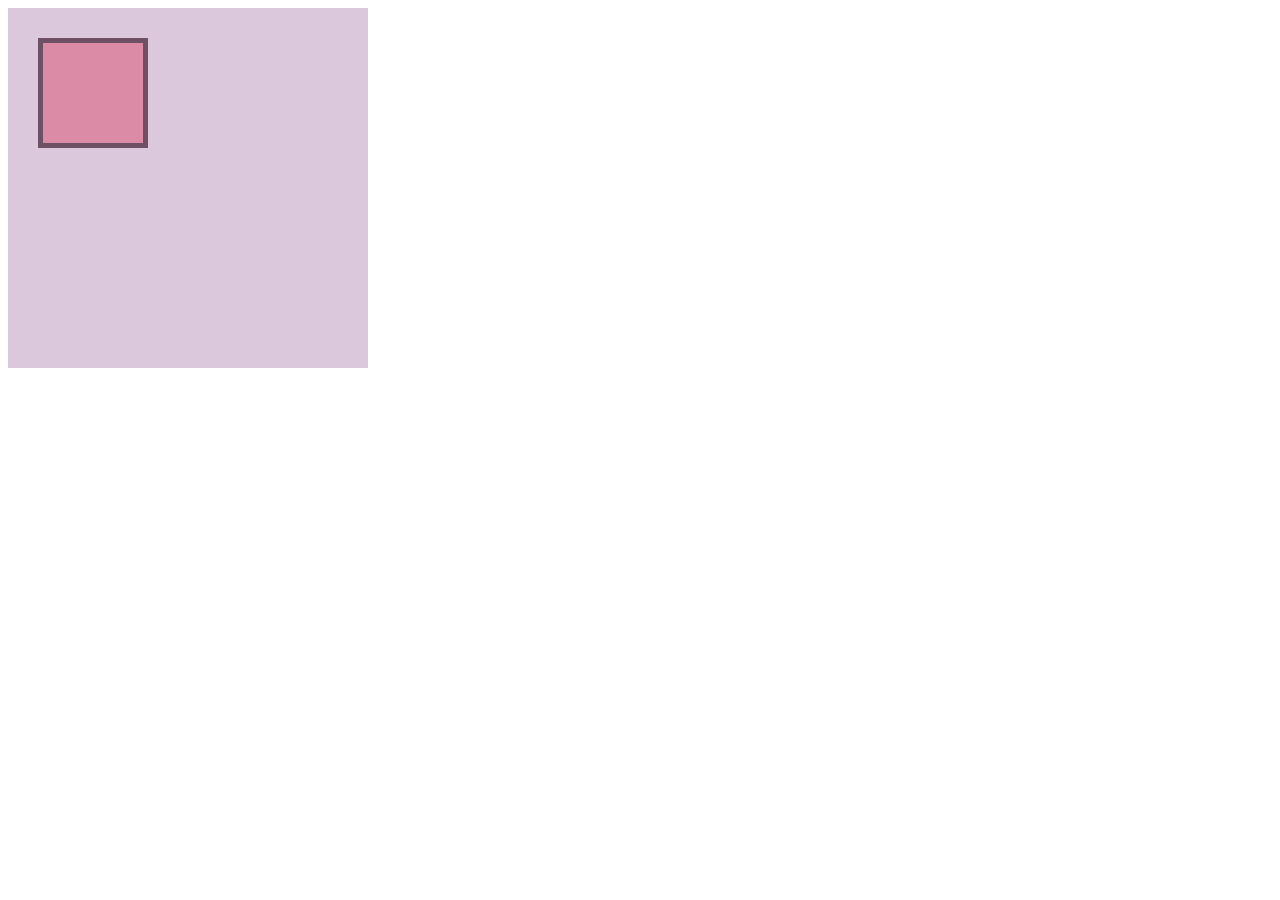
<file: box.html>
<!DOCTYPE html>
<html>
<head>
	 <meta charset="UTF-8">
	 <!-- CSS-->
	 <link rel="stylesheet" href="box.css">
	 <title>BOX</title>
</head>
<body>
	  <!-- box1-->
	<div class="box1">
		<div class="box2"></div>
	</div>
</body>
</html>
</file>
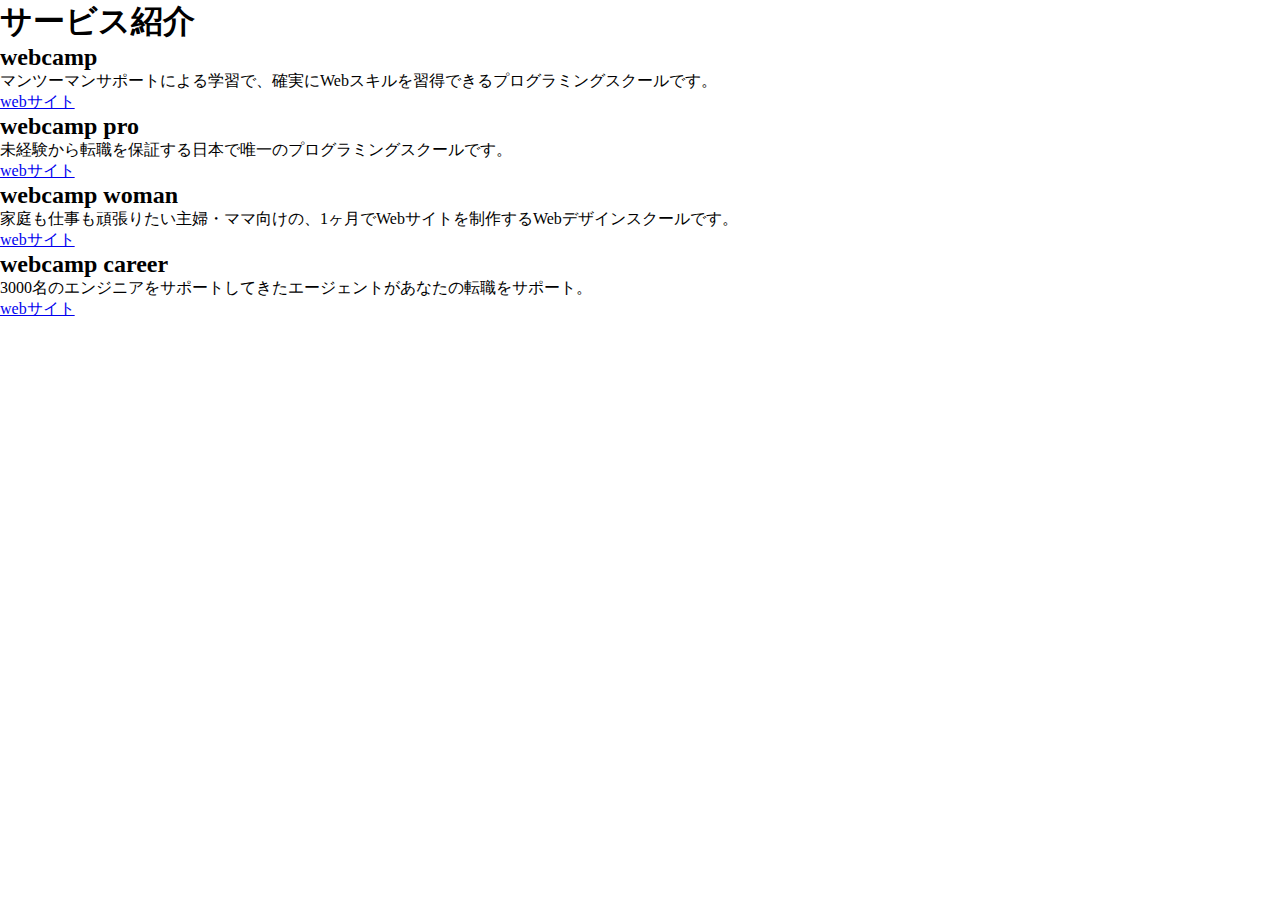
<file: chapter2_execise.html>
<!DOCTYPE HTML>
<html>
<head>
    <meta charset="UTF-8">
    <title>chapter2_execise</title>
    <link rel="stylesheet" href="style.css">
</head>
<body>
    <h1> サービス紹介　</h1>
     
    <h2> webcamp </h2>
    <p> マンツーマンサポートによる学習で、確実にWebスキルを習得できるプログラミングスクールです。 </p>
    <a href="https://web-camp.io/"><span>webサイト</span></a>

    <h2> webcamp pro </h2>
    <P>未経験から転職を保証する日本で唯一のプログラミングスクールです。</P>
    <a href="https://web-camp.io/"><span>webサイト</span></a>

    <h2> webcamp woman </h2>
    <p>家庭も仕事も頑張りたい主婦・ママ向けの、1ヶ月でWebサイトを制作するWebデザインスクールです。</p>
    <a href="https://web-camp.io/"><span>webサイト</span></a>

    <h2> webcamp career </h2>
    <p>3000名のエンジニアをサポートしてきたエージェントがあなたの転職をサポート。</p>
    <a href="https://web-camp.io/"><span>webサイト</span></a>
</body>
</html>
</file>
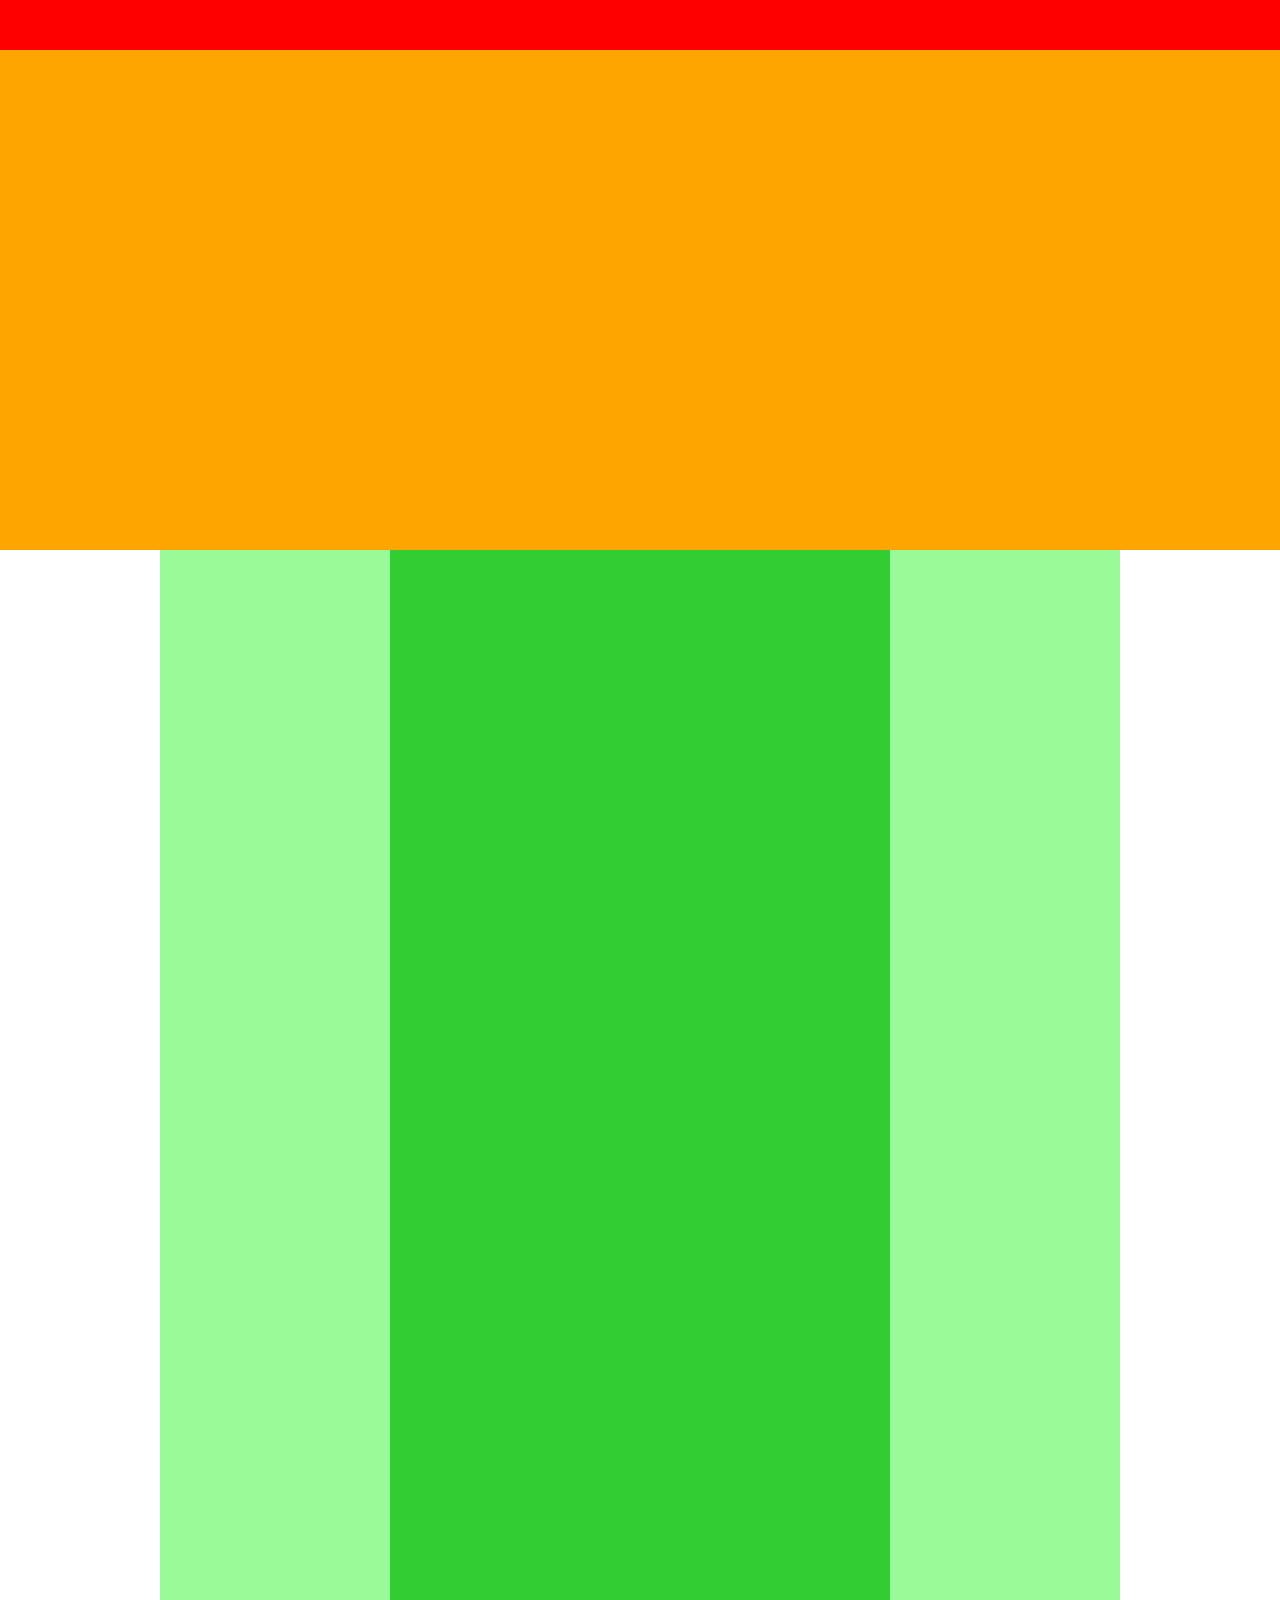
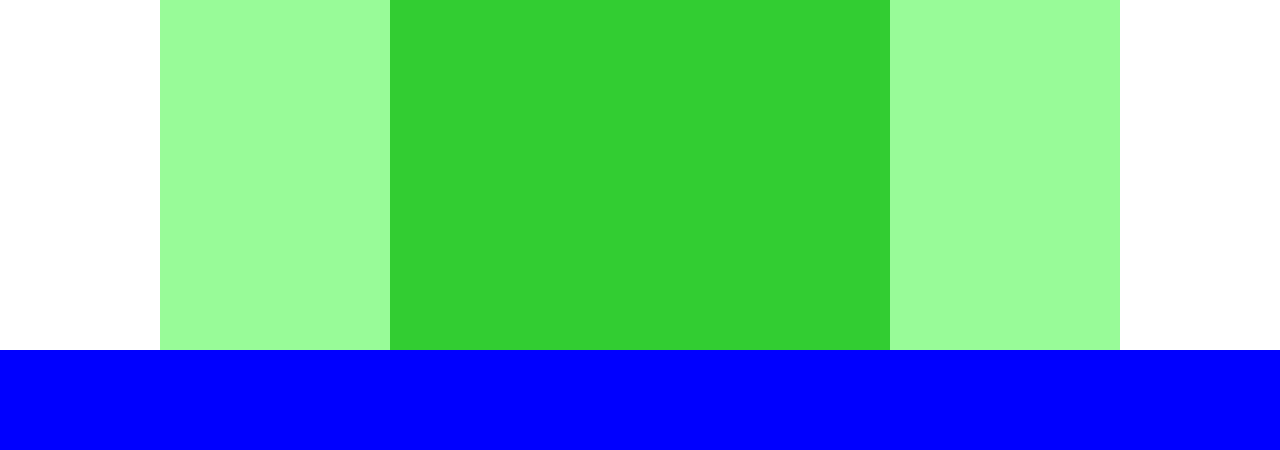
<file: exercise4.html>
<!DOCTYPE html>
<html>
<head>
    <meta charset="UTF-8">
    <link rel="stylesheet" href="exercise4.css">
    <title>exercise1-4</title>
</head>
<body>
    <div class="header">
        <div class="header-top"></div>
        <div class="header-bottom"></div>
    </div>
    <div class="main clearfix">
        <div class="blog"></div>
        <div class="sidebar"></div>
    </div>
    <div class="footer"></div>
</body>
</html>
</file>
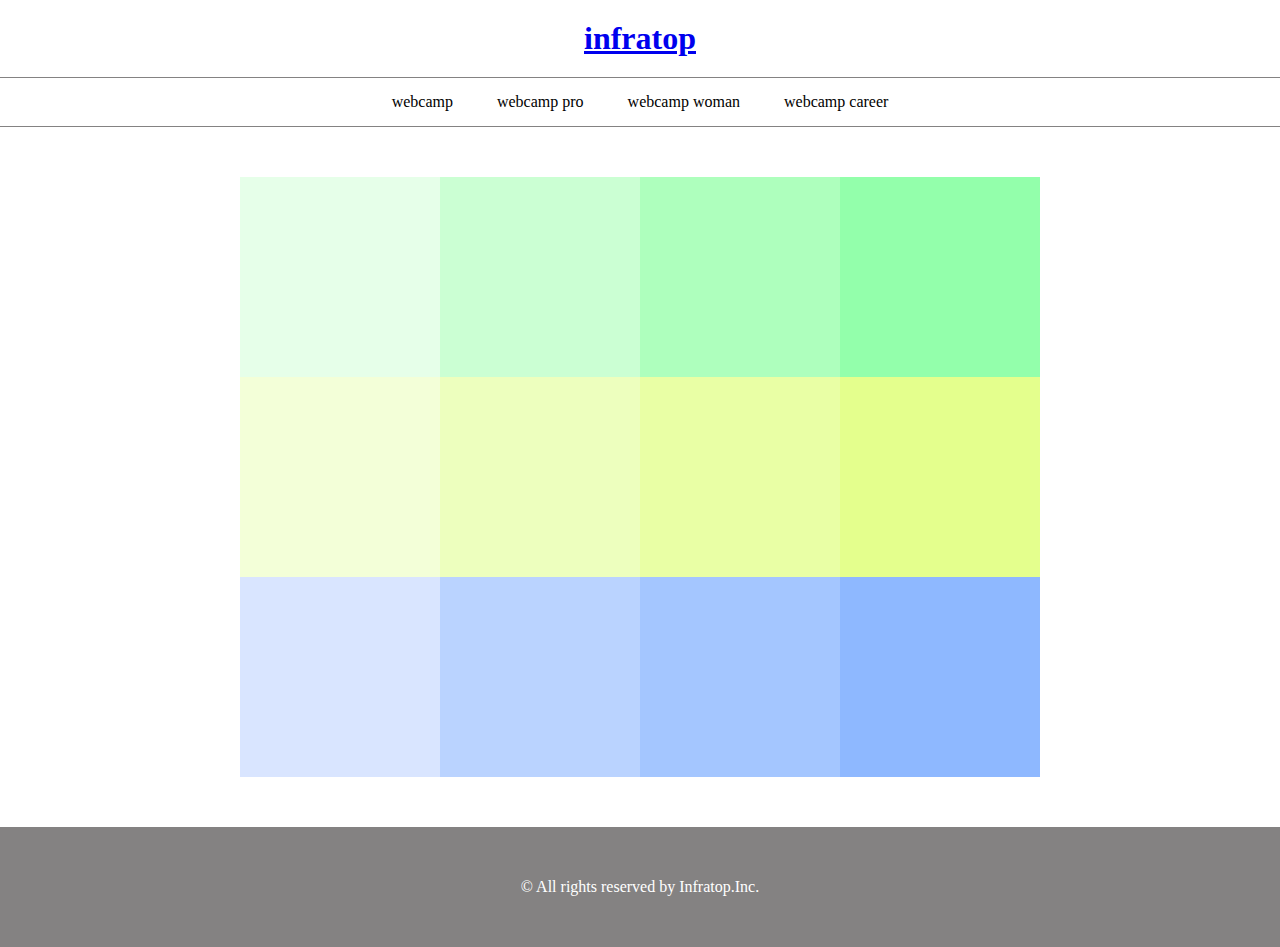
<file: exercise5.html>
<!DOCTYPE html>
<html>
<head>
    <meta charset="UTF-8">
    <link rel="stylesheet" href="exercise5.css">
    <title>exercise1-5</title>
</head>
<body>
        <header>
            <h1 class="headline">
            <a href="http://infratop.jp/">infratop</a>
            </h1>
        </header>
    <nav>
        <ul class="nav-list">
            <li class="nav-list-item">webcamp</li>
            <li class="nav-list-item">webcamp pro</li>
            <li class="nav-list-item">webcamp woman</li>
            <li class="nav-list-item">webcamp career</li>
        </ul>
    </nav>

    <div class="main clearfix">
        <div class="box1"></div>
        <div class="box2"></div>
        <div class="box3"></div>
        <div class="box4"></div>
        <div class="box5"></div>
        <div class="box6"></div>
        <div class="box7"></div>
        <div class="box8"></div>
        <div class="box9"></div>
        <div class="box10"></div>
        <div class="box11"></div>
        <div class="box12"></div>
    </div>
    <footer>
        <p class="footer-text">© All rights reserved by Infratop.Inc.</p>
    </footer>
</body>
</html>
</file>
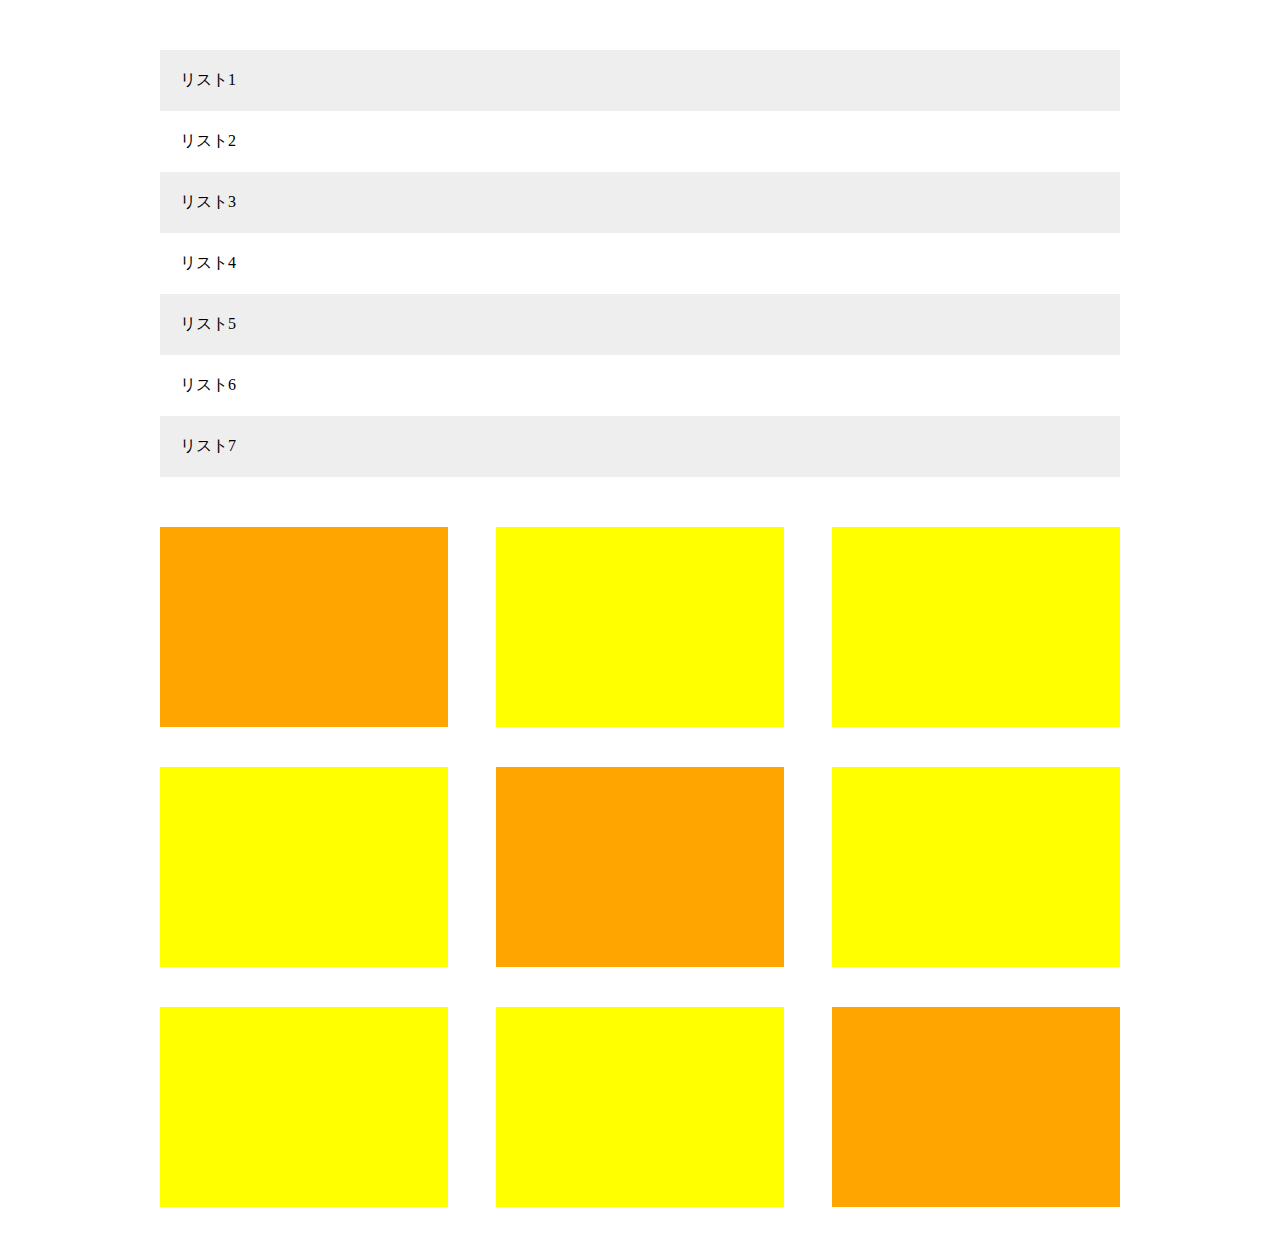
<file: exercise8.html>
<head>
  <meta charset="utf8">
  <title>8章演習</title>
  <link rel="stylesheet" href="exercise8.css" >
</head>
<body>
  <main>
    <ul class="list">
      <li class="list-item">リスト1</li>
      <li class="list-item">リスト2</li>
      <li class="list-item">リスト3</li>
      <li class="list-item">リスト4</li>
      <li class="list-item">リスト5</li>
      <li class="list-item">リスト6</li>
      <li class="list-item">リスト7</li>
    </ul>

    <div class="clearfix">
      <div class="box"></div>
      <div class="box"></div>
      <div class="box"></div>
      <div class="box"></div>
      <div class="box"></div>
      <div class="box"></div>
      <div class="box"></div>
      <div class="box"></div>
      <div class="box"></div>
    </div>
  </main>
</body>
</html>
</file>
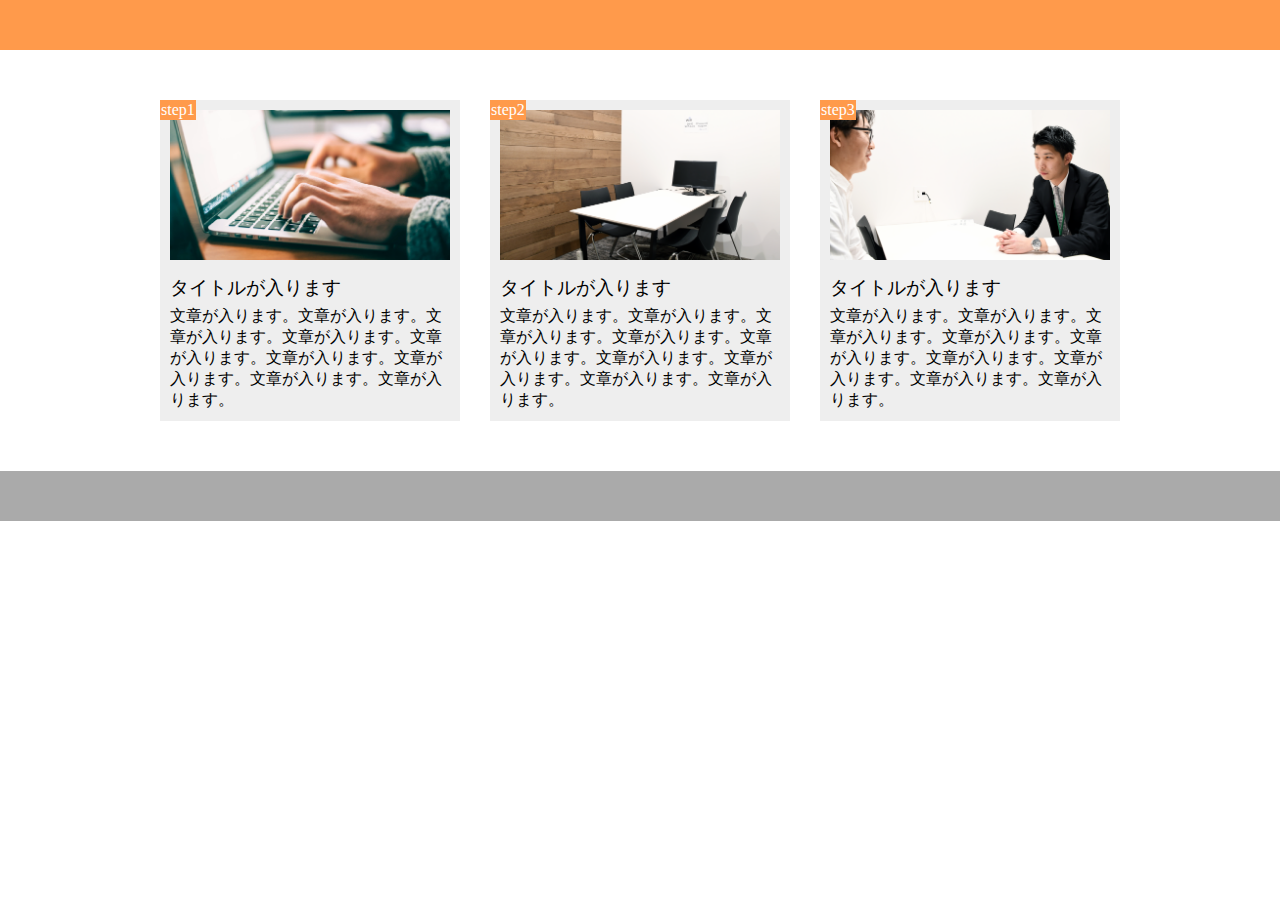
<file: exercise9.html>
<!DOCTYPE html>
<html>
<head>
    <meta charset="UTF-8">
    <meta name="viewport" content="width=device-width,initial-scale=1.0">
    <link rel="stylesheet" href="exercise9.css">
    <link href="https://fonts.googleapis.com/css2?family=M+PLUS+Rounded+1c:wght@100;300&display=swap" rel="stylesheet">
    <title>Kadai1</title>
</head>
<body>

    <!-- header -->
    <header class="header"></header>

    <!-- main -->
    <div class="main-visual">
      <div class="container">
       <div class="image-box">
         <div class="image1"></div>
         <span class="step-number">step1</span>
         <h3 class="title">タイトルが入ります</h3>
         <p class="text">文章が入ります。文章が入ります。文章が入ります。文章が入ります。文章が入ります。文章が入ります。文章が入ります。文章が入ります。文章が入ります。</p>
       </div>

        <div class="image-box">
         <div class="image2"></div>
         <span class="step-number">step2</span>
         <h3 class="title">タイトルが入ります</h3>
         <p class="text">文章が入ります。文章が入ります。文章が入ります。文章が入ります。文章が入ります。文章が入ります。文章が入ります。文章が入ります。文章が入ります。</p>
       </div>

        <div class="image-box">
         <div class="image3"></div>
         <span class="step-number">step3</span>
         <h3 class="title">タイトルが入ります</h3>
         <p class="text">文章が入ります。文章が入ります。文章が入ります。文章が入ります。文章が入ります。文章が入ります。文章が入ります。文章が入ります。文章が入ります。</p>
       </div>
      </div>
    </div>


    <!-- footer-->
    <footer class="footer"></footer>
</body>
</html>
</file>
<file: box.css>
@charset "UTF-8";
.box1 {
	width: 300px;
	height: 300px;
	background-color: #dcc8dc;
	padding: 30px;
}

.box2 {
	width: 100px;
	height: 100px;
	background-color: #dc8ba7;
	border: 5px solid #6e5064;
}
</file>
<file: style.css>
* {
	margin: 0;
	padding: 0;
    box-sizing: border-box;
}
.clearfix::after {
	content: "";
	display: block;
	clear: both;
}
.header {
	width: 100%;
	height: 120px;
	background-color: red;
}
.header-top {
	width: 100%;
	height: 70px;
	background-color: hotpink;
}
.header-bottom {
	width: 100%;
	height: 50px;
	background-color: pink;
}
.main-visual {
	width: 100%;
	height: 300px;
	background-color: orange;
}
.main-visual-content {
	width: 350px;
	height: 300px;
	background-color: gold;
}
.main {
	width: 840px;
	background-color: green;
	margin: auto;
}
.blog {
	width: 600px;
	height: 1400px;
	background-color: limegreen;
	float: left;
}
.sidebar {
	width: 240px;
	height: 1400px;
	background-color: palegreen;
	float: left;
}
.footer {
	width: 100%;
	height: 120px;
	background-color: blue;
}
</file>
<file: exercise4.css>
* {
    margin: 0;
    padding: 0;
    box-sizing: border-box;
}
 
.clearfix::after {
    content:"";
    display:block;
    clear:both;
}
 
.header {
    width: 100%;
    height: 550px;
    background-color: red;
}
.header-top {
    width: 100%;
    height: 50px;
    background-color: red;
}
.header-bottom{
    width: 100%;
    height: 500px;
    background-color: orange;
}

.main {
    width: 960px;
    background-color: limegreen;
    margin: 0 auto;
}
.blog {
    width: 230px;
    height: 1400px;
    background-color: palegreen;
    float: left;
}

.sidebar {
    width: 230px;
    height: 1400px;
    background-color: palegreen;
    float: right; 
}

.footer {
    width: 100%;
    height: 100px;
    background-color: blue;
}
</file>
<file: exercise5.css>
* {
    margin: 0;
    padding: 0;
    box-sizing: border-box;
}

.clearfix::after {
    content:"";
    display:block;
    clear:both;
}
header {
    width: 100%;
    padding: 20px 0;
    text-align: center;
}

header .headline {
    font-size: 32px;
}
.nav-list {
    text-align: center;
    padding: 15px 0;
    margin: 0 auto;
    border-bottom: 1px solid #848282;
    border-top: 1px solid #848282;
}
.nav-list-item {
    list-style: none;
    display: inline-block;
    margin: 0 20px;
}

.main {
    width: 800px;
    margin: 50px auto;
}

.box1 {
    width: 200px;
    height: 200px;
    float: left;
    background-color: #e6ffe9;
}

.box2 {
    width: 200px;
    height: 200px;
    background-color: #CBFFD3;
    float: left;
}
.box3 {
    width: 200px;
    height: 200px;
    float: left;
    background-color: #aeffbd;
}

.box4 {
    width: 200px;
    height: 200px;
    float: left;
    background-color: #93ffab;
}

.box5 {
    width: 200px;
    height: 200px;
    float: left;
    background-color: #f3ffd8;
}

.box6 {
    width: 200px;
    height: 200px;
    float: left;
    background-color: #edffbe;
}

.box7 {
    width: 200px;
    height: 200px;
    float: left;
    background-color: #e9ffa5;
}

.box8 {
    width: 200px;
    height: 200px;
    float: left;
    background-color: #e4ff8d;
}

.box9 {
    width: 200px;
    height: 200px;
    float: left;
    background-color: #d9e5ff;
}

.box10 {
    width: 200px;
    height: 200px;
    float: left;
    background-color: #bad3ff;
}

.box11 {
    width: 200px;
    height: 200px;
    float: left;
    background-color: #a4c6ff;
}

.box12 {
    width: 200px;
    height: 200px;
    float: left;
    background-color: #8eb8ff;
}

footer {
    width: 100%;
    height: 120px; 
    text-align: center;
    line-height: 120px;
    background-color: #848282;
}
.footer-text {
    color: #fff;
}
</file>
<file: exercise8.css>
* {
  margin: 0;
  padding: 0;
  box-sizing: border-box;
}

.clearfix::after {
  content: "";
  display: block;
  clear: both;
}

main{
  width: 960px;
  margin: 50px auto;
}

.list{
  margin-bottom: 50px;
}

.list-item{
  padding: 20px;
  list-style: none;
}

.list-item:nth-child(odd){
  background-color: #eee;
}

.box{
  background-color: yellow;
  width: 30%;
  height: 200px;
  float: left;
  margin-right: 5%;
  margin-bottom: 40px;
}

.box:first-child,
.box:last-child,
.box:nth-child(5){
  background-color: orange;
}

.box:nth-child(3n){
  margin-right: 0;
}

.box:nth-last-child(-n+3){
  margin-bottom: 0;
}
</file>
<file: exercise9.css>
* {
    margin: 0;
    padding: 0;
    box-sizing: border-box;
}

.clearfix::after {
    content:"";
    display:block;
    clear:both;
}

.header {
    width: 100%;
    height: 50px;
    background-color: #FF9A4B;
}

.main-visual {
    width: 100%;
    margin: 50px auto;
}

.container {
    display: flex;
    width: 960px;
    margin: 0 auto;
}

.image-box {
    width: :300px;
    background-color: #EEEEEE;
    padding: 10px;
    margin-right: 30px;
    position: relative;
}

.image-box:last-child{
    margin-right: 0;
}

.image1 {
    background-image: url(img/flow01.png);
    height: 150px;
    background-size: cover;
    background-position: bottom;
}

.image2 {
    background-image: url(img/flow02.png);
    height: 150px;
    background-size: cover;
    background-position: bottom;
}

.image3 {
    background-image: url(img/flow03.png);
    height: 150px;
    background-size: cover;
    background-position: bottom;
}
.step-number {
    background-color: #FF9A4B;
    color: white;
    padding: 1px;
    position: absolute;
    top: 0;
    left: 0;
}

.title {
    margin-top: 15px;
    margin-bottom: 5px;
    font-weight: 100;
}
.text {
    font-weight: lighter;
}

.footer {
    width: 100%;
    height: 50px;
    background-color: #AAAAAA
}

/* ipad版--------------------- */
@media screen and (max-width:768px) {
    .header {
        width: 100%;
    }

    .main-visual {
        width: 100%;
    }

    .container {
        width: 90%;
        flex-direction: column;
        margin: 0 auto;
    }

    .image-box {
        width: 100%;
        padding-left: 2%;
        padding-right: 2%;
        margin-bottom: 20px;
        margin-right: 0;
    }

    .image-box:last-child{
        margin-bottom: 0;
    }

    .image1 {
        width: 100%;
        max-width: 100%;
        max-height: 150px;
        background-size: cover;
    }

    .image2 {
        width: 100%;
        max-width: 100%;
        max-height: 150px;
        background-size: cover;
    }

    .image3 {
        width: 100%;
        max-width: 100%;
        max-height: 150px;
        background-size: cover;
    }

    .footer {
        width: 100%;
    }
}
</file>
